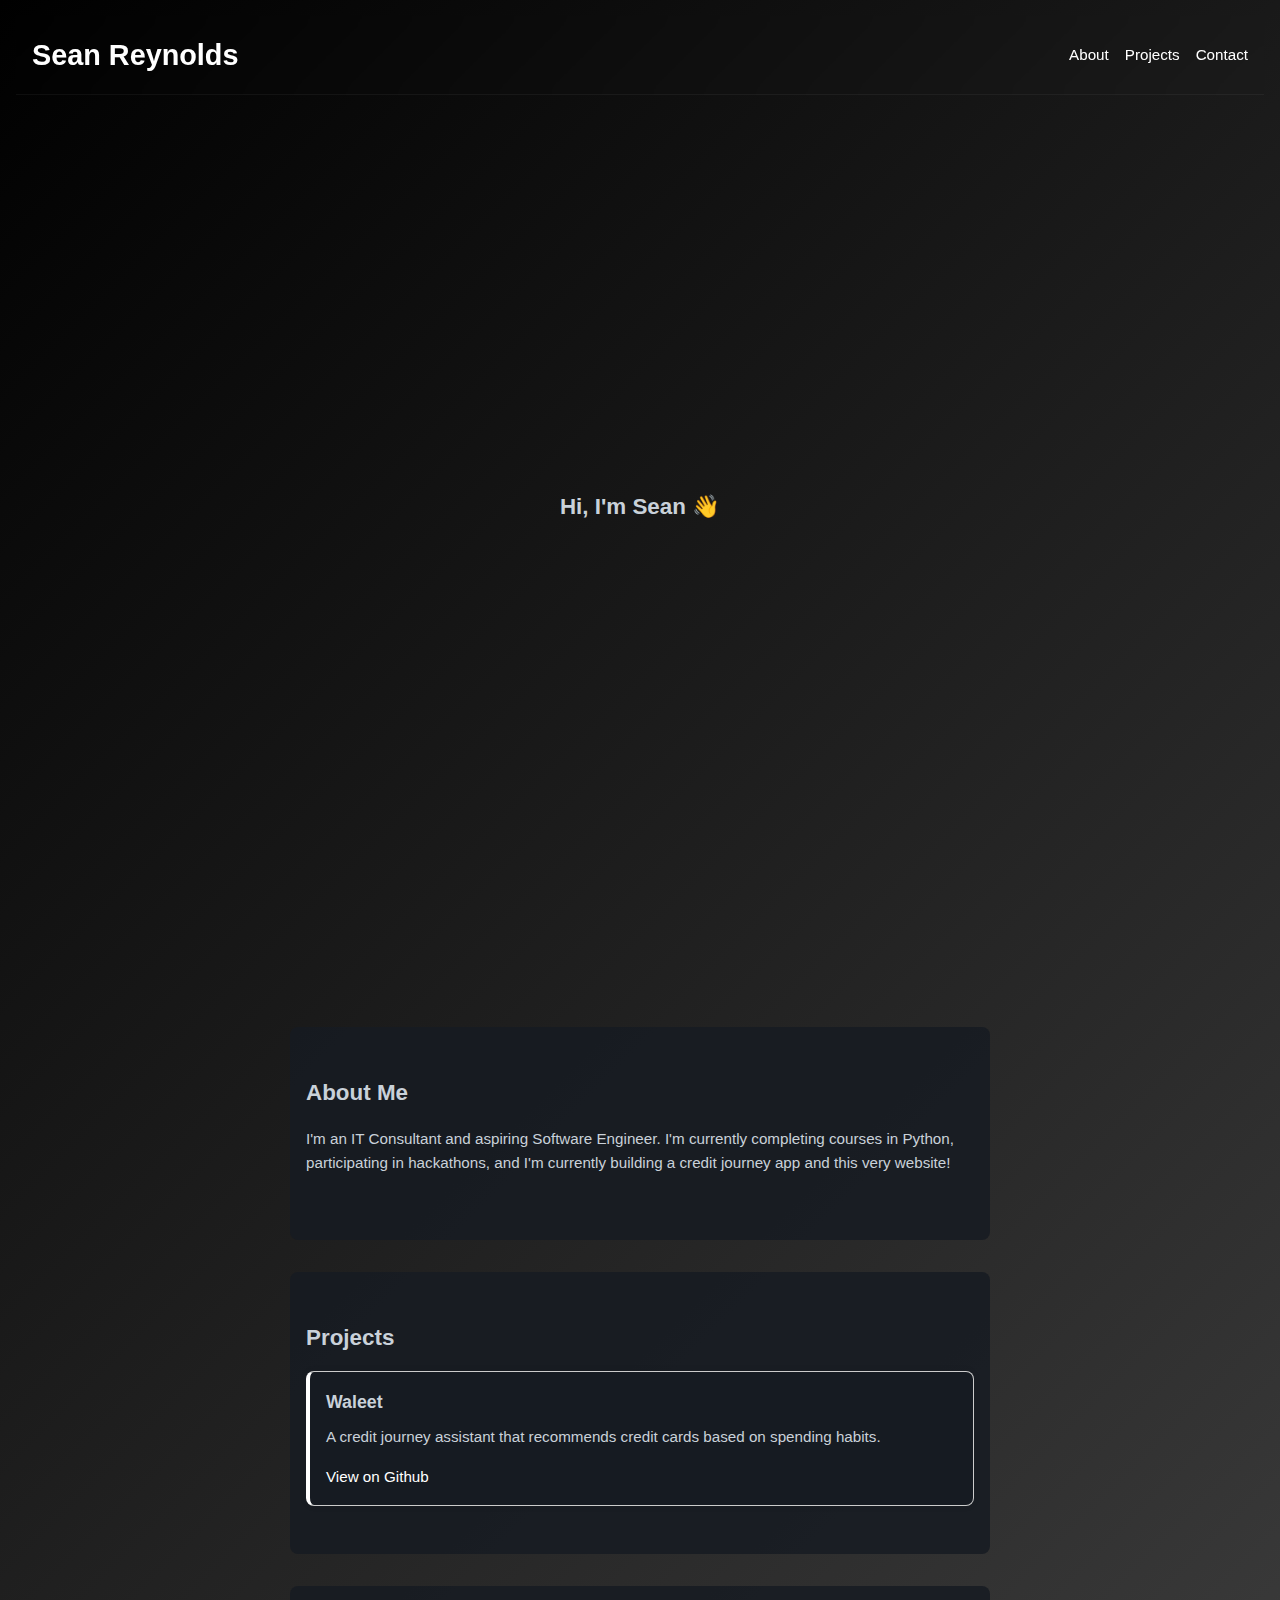
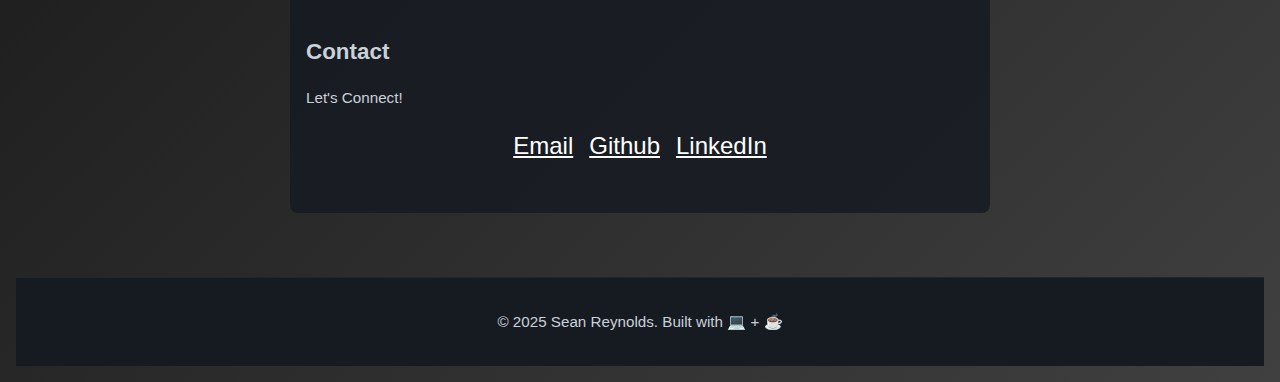
<file: index.html>
<!-- you can find the skeleton for html page online just search html skeleton -->
<!DOCTYPE html>
<html lang="en">
<head>
    <meta charset="UTF-8">
    <meta name="viewport" content="width=device-width,initial-scale=1">
    <title>Sean Reynolds | Portfolio</title>
    <!-- input external style sheet -->
    <link rel="stylesheet" href="index.css">
    <!-- input js "script" -->
    <script src="index.js"></script>
</head>

<body>
    <header>
        <nav>
            <h1> Sean Reynolds</h1>
            <ul>
                <li><a href="#about">About</a></li>
                <li><a href="#projects">Projects</a></li>
                <li><a href="#contact">Contact</a></li>
            </ul>
        </nav>
    </header>

<section id="hero">
    <h2>Hi, I'm Sean 👋</h2>
    <p>Aspiring Software Engineer passionate about building useful tools & clean code.</p>
</section>

<section id="about">
    <h2>About Me</h2>
    <p>I'm an IT Consultant and aspiring Software Engineer. I'm currently completing courses in
        Python, participating in hackathons, and I'm currently building a credit journey 
        app and this very website!</p>
</section>

<section id="projects">
    <h2>Projects</h2>
    <div class="project-list">
        <div class="project-card">
            <h3>Waleet</h3>
            <p> A credit journey assistant that recommends credit cards based on spending habits.</p>
            <a href="https://github.com/seanreyn-dev/waleet" target="_blank">View on Github</a>
        </div>
    </div>
</section>

<section id="contact">
    <h2>Contact</h2>
    <p>Let's Connect!</p>
    <ul>
        <li><a href="mailto:seanreyn.dev@gmail.com">Email</a></li>
        <li><a href="https://github.com/seanreyn-dev" target="_blank">Github</a></li>
        <li><a href="https://linkedin.com/in/seanreyn" target="_blank">LinkedIn</a></li>
    </ul>
</section>


  <footer>
    <p>© 2025 Sean Reynolds. Built with 💻 + ☕</p>
  </footer>
</body>
</html>
</file>
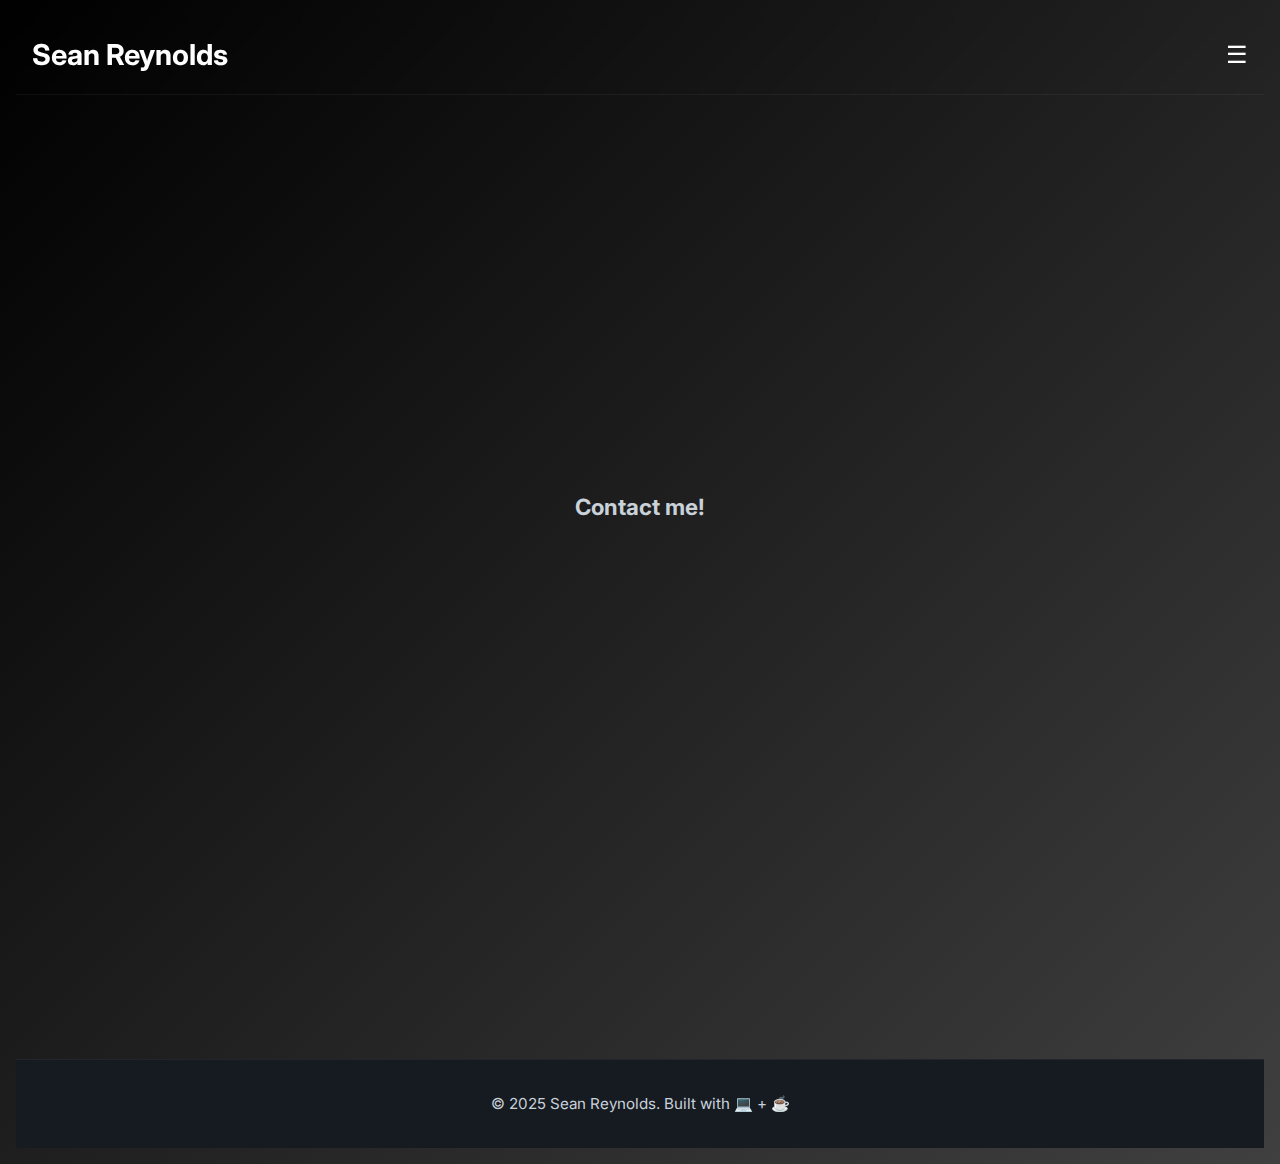
<file: contact.html>
<!-- you can find the skeleton for html page online just search html skeleton -->
<!DOCTYPE html>
<html lang="en">
<head>
    <meta charset="UTF-8">
    <meta name="viewport" content="width=device-width,initial-scale=1">
    <title>Sean Reynolds | Portfolio</title>
    <!-- Add in your <head> of index.html -->
    <link rel="stylesheet" href="https://cdnjs.cloudflare.com/ajax/libs/font-awesome/6.4.0/css/all.min.css">
    <!-- input external style sheet -->
    <link href="https://fonts.googleapis.com/css2?family=Inter:wght@400;600&display=swap" rel="stylesheet">
    <link rel="stylesheet" href="index.css">
    <!-- input js "script" -->
    <script src="index.js" defer></script>
</head>

<body>
    <header>
        <nav>
            <h1> Sean Reynolds</h1>
            <div class="nav-right">
                <ul id="nav-links" class="">
                    <li><a href="index.html">About</a></li>
                    <li><a href="projects.html">Projects</a></li>
                    <li><a href="contact.html">Contact</a></li>
                    <li><a href="#resume.pdf" target="_blank">Resume</a></li>
                </ul>
                <div class="burger" id="burger">&#9776;</div>
            </div>
        </nav>
    </header>

<section id="hero">
    <h2>Contact me!</h2>
    <p>You will find my LinkedIn, Github, and Email bellow!</p>
</section>



  <footer>
    <p>© 2025 Sean Reynolds. Built with 💻 + ☕</p>
  </footer>
</body>
</html>
</file>
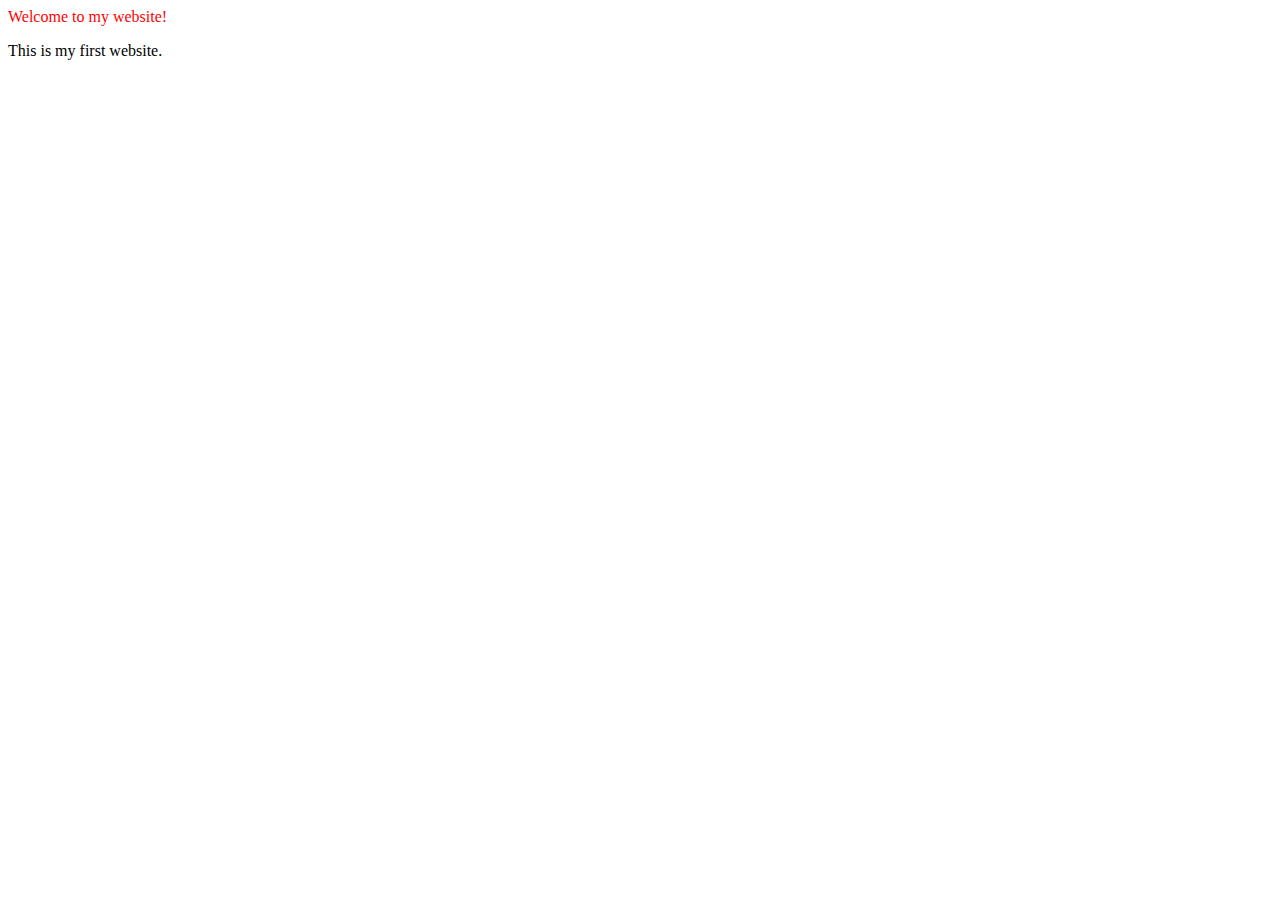
<file: mywebsite.html>
<!DOCTYPE html>
<html> 
    <head>
        <title>My Website</title>
    </head>
    <body>
        <div class="test">Welcome to my website!</div>
        <p>This is my first website.</p>
    </body>
    <style>
        .test {
            color: red;
        }
    </style>
</html>
</file>
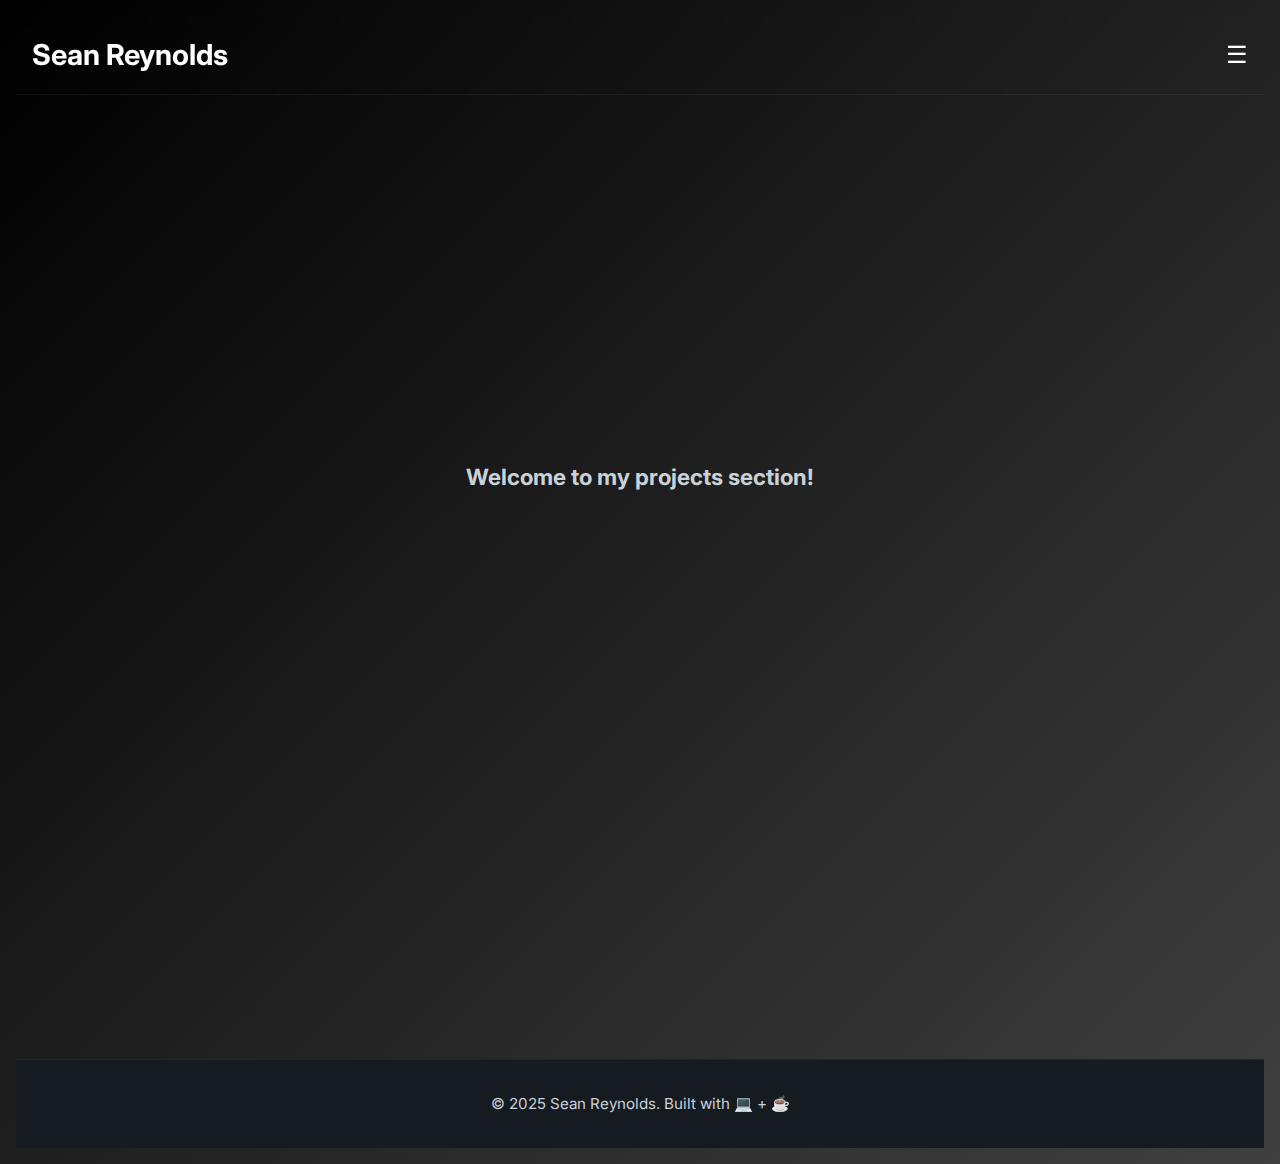
<file: projects.html>
<!-- you can find the skeleton for html page online just search html skeleton -->
<!DOCTYPE html>
<html lang="en">
<head>
    <meta charset="UTF-8">
    <meta name="viewport" content="width=device-width,initial-scale=1">
    <title>Sean Reynolds | Portfolio</title>
    <!-- Add in your <head> of index.html -->
    <link rel="stylesheet" href="https://cdnjs.cloudflare.com/ajax/libs/font-awesome/6.4.0/css/all.min.css">
    <!-- input external style sheet -->
    <link href="https://fonts.googleapis.com/css2?family=Inter:wght@400;600&display=swap" rel="stylesheet">
    <link rel="stylesheet" href="index.css">
    <!-- input js "script" -->
    <script src="index.js" defer></script>
</head>

<body>
    <header>
        <nav>
            <h1> Sean Reynolds</h1>
            <div class="nav-right">
                <ul id="nav-links" class="">
                    <li><a href="index.html">About</a></li>
                    <li><a href="projects.html">Projects</a></li>
                    <li><a href="contact.html">Contact</a></li>
                    <li><a href="#resume.pdf" target="_blank">Resume</a></li>
                </ul>
                <div class="burger" id="burger">&#9776;</div>
            </div>
        </nav>
    </header>

<section id="hero">
    <h2>Welcome to my projects section!</h2>
    <p>I currently am building a credit journey assistant the recommends credit cards based on spending habits.</p>
    <p>I am also working on this very website!</p>
</section>



  <footer>
    <p>© 2025 Sean Reynolds. Built with 💻 + ☕</p>
  </footer>
</body>
</html>
</file>
<file: index.css>
:root {
  --color-bg: #ffffff;
  --color-text: #c9d1d9;
  --color-accent: #ffffff;
  --color-accent-light: #79c0ff;
  --color-dark: #161b22;
  --font-base: 'Inter', 'Segoe UI', sans-serif;

  --font-size-sm: 0.875rem;
  --font-size-base: 0.95rem;
  --font-size-md: 1.15rem;
  --font-size-lg: 1.4rem;
  --font-size-xl: 1.8rem;
}

body.dark-mode {
  --color-bg: #000000;
  --color-text: #e0e0e0;
  --color-accent: #ffffff;
  --color-accent-light: #3700b3;
  --color-dark: #1f1f1f;
}

html {
  scroll-behavior: smooth;
}
/* Reset some default styles */
* {
  margin: 0;
  padding: 0;
  box-sizing: border-box;
}

body {
  font-family: var(--font-base);
  background: linear-gradient(135deg, #000000, #ffffff);
  background-size: 400% 400%;
  animation: gradientShift 20s ease infinite;
  color: var(--color-text);
  line-height: 1.6;
  padding: 1rem;
  font-size: var(--font-size-base);
}

@keyframes gradientShift {
  0% {
    background-position: 0% 50%;
  }
  50% {
    background-position: 100% 50%;
  }
  100% {
    background-position: 0% 50%;
  }
}

h1 {
  font-size: var(--font-size-xl);
}

h2 {
  font-size: var(--font-size-lg);
}

p, li, a {
  font-size: var(--font-size-base);
}

header {
  position: sticky;
  top: 0;
  width: 100%;
  z-index: 999;
  background: rgba(22, 27, 34, 0.7);
  backdrop-filter: blur(10px);
  -webkit-backdrop-filter: blur(10px);
  background-color: var(--color-light);
  border-bottom: 1px solid rgba(255, 255, 255, 0.05);
  color: white;
  padding: 1rem;
}

nav {
  display: flex;
  justify-content: space-between;
  align-items: center;
  position: relative;
}

nav ul {
  list-style: none;
  display: flex;
  gap: 1rem;
}

nav a {
  color: var(--color-accent);
  text-decoration: none;
  transition: color 0.2s ease;
}

nav a:hover {
  color: var(--color-accent-light);
  text-decoration: underline;
}

section:not(#hero) {
  margin: 2rem 0;
  padding: 3rem 1rem;
  max-width: 700px;
  margin-left: auto;
  margin-right: auto;
  background-color: rgba(22, 27, 34, 0.85);
  border-radius: 8px;
}

section h2 {
  margin-bottom: 1rem;
}

section p {
  margin-bottom: 1rem;
}

#hero {
  position: relative;
  display: flex;
  flex-direction: column;
  justify-content: center;
  align-items: center;
  min-height: 100vh;        /* full viewport height */
  text-align: center;
  border-radius: 0;
  padding: 0 1rem;          /* just a little side padding */
  background: transparent;  /* or swap in an image/gradient */
}

#hero h1, #hero p {
  animation: fadeSlideIn 0.8s ease forwards;
}

#hero h1 {
  font-size: 3rem;          /* feel free to tweak */
  color: var(--color-accent);
  margin-bottom: 0.5rem;
  opacity: 0;               /* animate in */
  animation: fadeSlideIn 0.8s ease forwards;
  animation-delay: 0.2s;
}

#hero p {
  font-size: var(--font-size-lg);
  margin-bottom: 1.5rem;
  opacity: 0;
  animation: fadeSlideIn 0.8s ease forwards;
  animation-delay: 0.4s;
}

@keyframes fadeSlideIn {
  0% {
    opacity: 0;
    transform: translateY(20px);
  }
  100% {
    opacity: 1;
    transform: translateY(0);
  }
}

#timeline {
  padding: 3rem 1rem;
  max-width: 700px;
  margin: 0 auto;
  background-color: rgba(22, 27, 34, 0.85);
  border-radius: 8px;
}

.timeline-item {
  border-left: 2px solid var(--color-accent);
  padding-left: 1rem;
  margin-bottom: 2rem;
  position: relative;
}

.timeline-item::before {
  content: '';
  position: absolute;
  top: 0.5rem;
  left: -6px;
  width: 12px;
  height: 12px;
  background-color: var(--color-accent);
  border-radius: 50%;
}

.timeline-item h3 {
  margin-bottom: 0.25rem;
  font-size: var(--font-size-md);
}

.timeline-item span {
  font-size: var(--font-size-sm);
  color: var(--color-accent-light);
}

.project-list {
  display: grid;
  grid-template-columns: repeat(auto-fit, minmax(280px, 1fr));
  gap: 1.25rem;
  margin-top: 1rem;
}

.project-card {
  border: 1px solid #ccc;
  padding: 1rem;
  border-radius: 8px;
  background-color: var(--color-dark);
  color: var(--color-text);
  box-shadow: 0 0 8px rgba(0, 0, 0, 0.05);
  border-left: 4px solid var(--color-accent);
  transition: transform 0.2s ease, box-shadow 0.2s ease;
}

.project-card h3 {
  margin-bottom: 0.5rem;
}

.project-card a {
  color: var(--color-accent);
  text-decoration: none;
}

.project-card a:hover {
  text-decoration: underline;
}

.project-card:hover {
  transform: scale(1.02);
  box-shadow: 0 0 15px rgba(88, 166, 255, 0.3);
}

.stack-list {
  display: flex;
  flex-wrap: wrap;
  gap: 0.75rem;
  justify-content: center;
  padding: 1rem 0;
  list-style: none;
}

.stack-list li {
  background-color: var(--color-dark);
  color: var(--color-text);
  padding: 0.5rem 1rem;
  border-radius: 5px;
  font-weight: 600;
  box-shadow: 0 0 5px rgba(0, 0, 0, 0.2);
}

#contact ul {
  list-style: none;
  display: flex;
  gap: 1rem;
  justify-content: center;
  padding-left: 0;
}

#contact ul li a {
  color: var(--color-accent);
  font-size: 1.5rem;
  transition: color 0.2s ease, transform 0.2s ease;
}

#contact ul li a:hover {
  color: var(--color-accent-light);
  transform: scale(1.2);
}

#nav-links {
  display: none;
  flex-direction: row;
  gap: 1rem;
  align-items: center;
}

#nav-links.open {
  display: flex;
}

.nav-right {
  display: flex;
  align-items: center;
  justify-content: flex-end;
  gap: 1rem;
}

.burger {
  font-size: 1.5rem;
  cursor: pointer;
}

#theme-toggle {
  position: fixed;
  bottom: 1rem;
  right: 1rem;
  background: var(--color-bg);
  color: var(--color-text);
  border: 1px solid var(--color-accent);
  border-radius: 50%;
  font-size: 1.5rem;
  padding: 0.6rem;
  cursor: pointer;
  box-shadow: 0 0 6px rgba(0, 0, 0, 0.2);
  transition: all 0.2s ease;
  z-index: 1000;
}

#theme-toggle:hover {
  background-color: var(--color-accent-light);
  color: var(--color-accent);
}

#about, #projects, #contact {
  scroll-margin-top: 90px;
}

footer {
  text-align: center;
  background-color: var(--color-dark);
  color: var(--color-text);
  padding: 2rem 1rem;
  font-size: var(--font-size-sm);
  border-top: 1px solid rgba(255, 255, 255, 0.05);
  margin-top: 4rem;
}

/* Fade-in Animation */
.fade-in {
  opacity: 0;
  transform: translateY(20px);
  transition: opacity 0.6s ease, transform 0.6s ease;
  will-change: opacity, transform;
}

.fade-in.visible {
  opacity: 1;
  transform: translateY(0);
}

.scroll-cue {
  position: absolute;
  bottom: 120px;
  left: 50%;
  transform: translateX(-50%);
  text-align: center;
}


.scroll-down {
  font-size: 2rem;
  color: var(--color-accent);
  animation: bounce 2s infinite;
}

.scroll-text {
  margin-top: 0.5rem;
  font-size: var(--font-size-sm);
  color: var(--color-accent);
  letter-spacing: 1px;
}

@keyframes bounce {
  0%, 100% { transform: translateY(0); }
  50% { transform: translateY(10px); }
}
</file>
